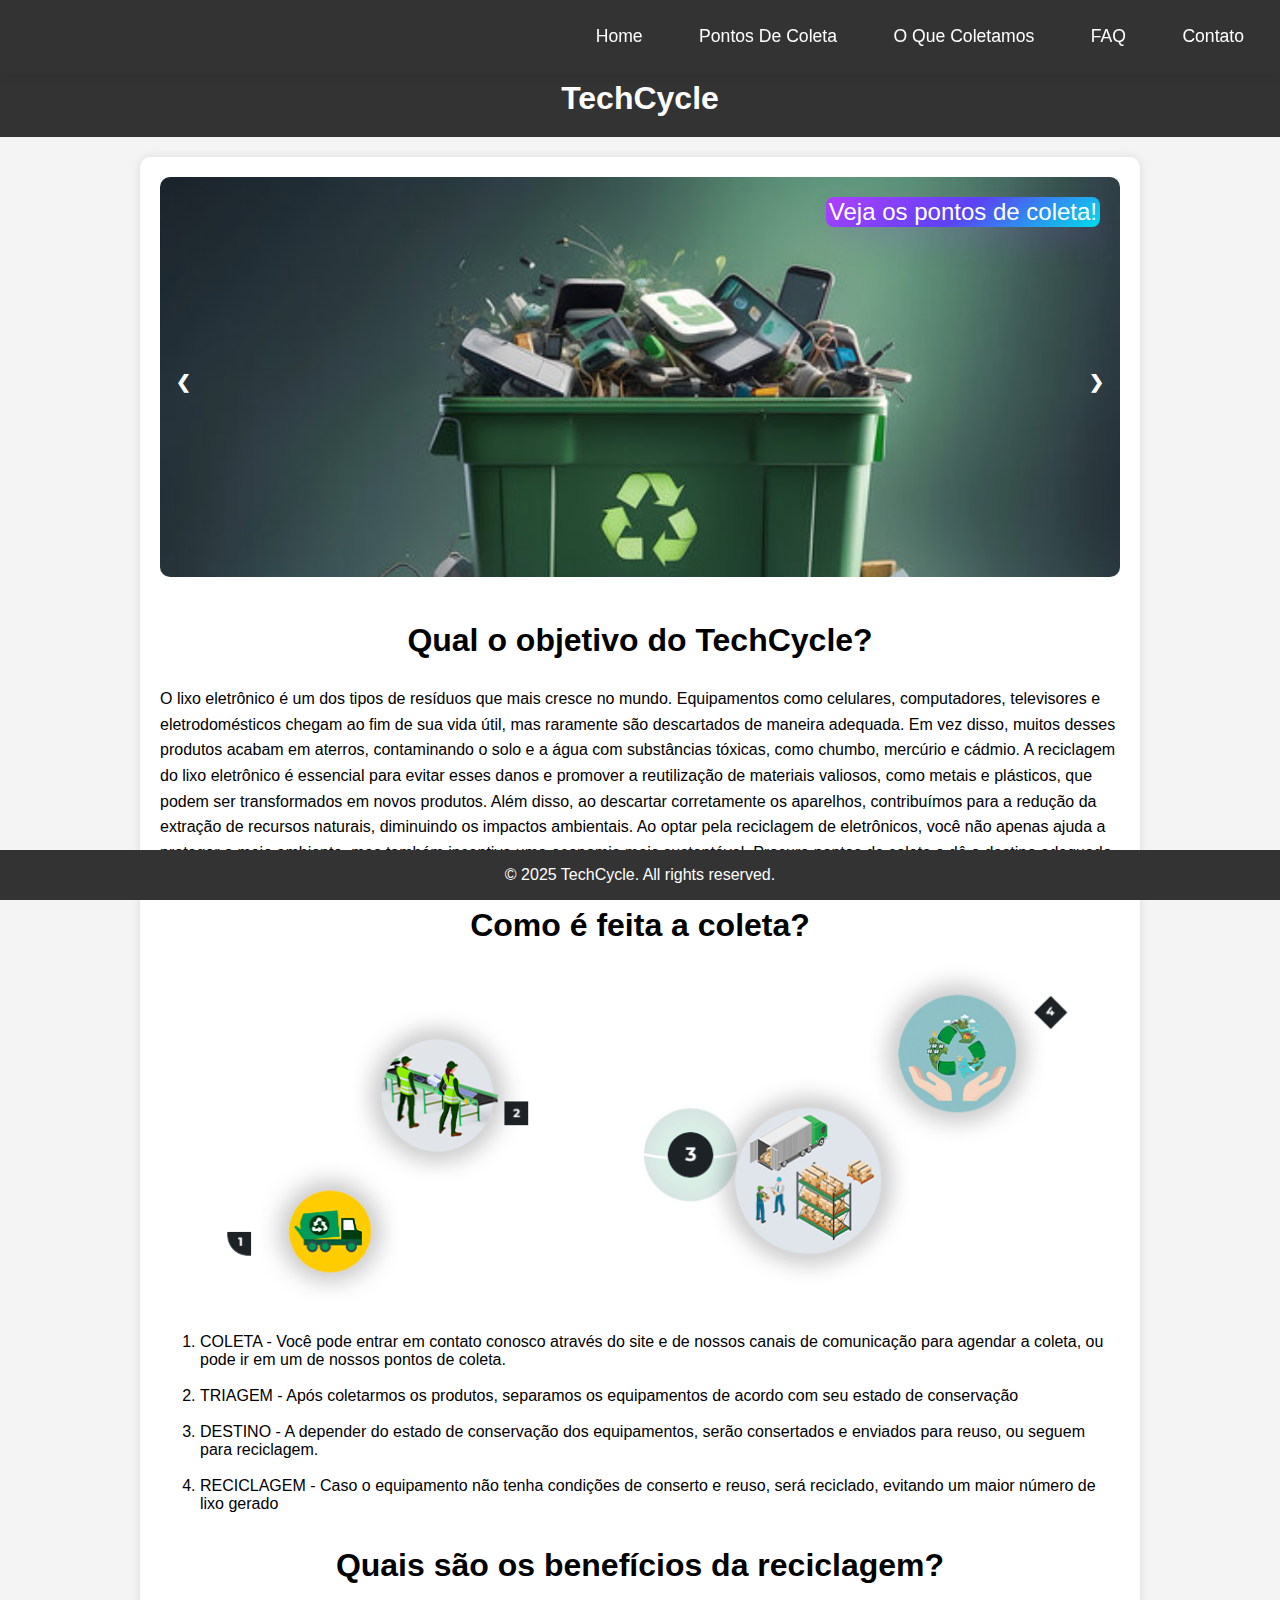
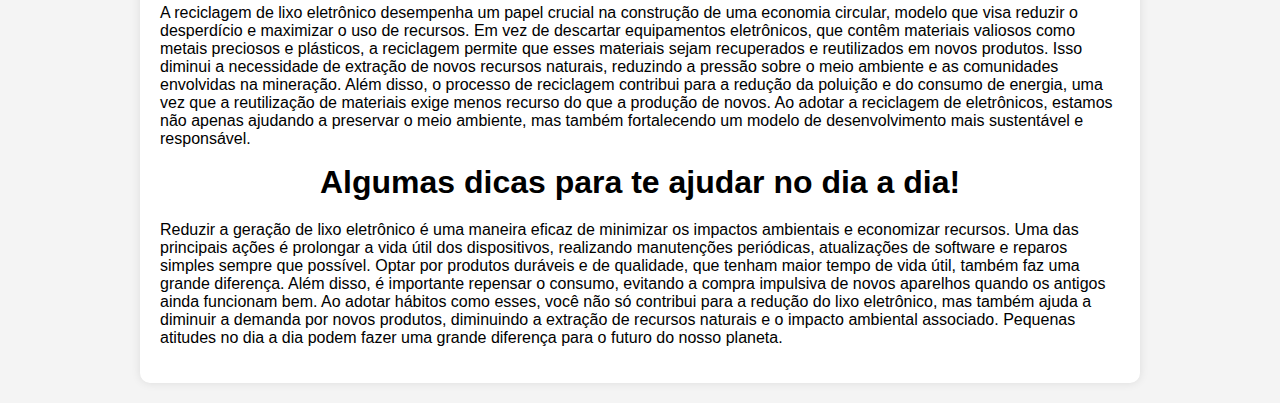
<file: techcycle/index.html>
<!DOCTYPE html>
<html lang="pt-br">
<head>
  <meta charset="UTF-8">
  <meta name="viewport" content="width=device-width, initial-scale=1.0">
  <title>TechCycle</title>
  <link rel="stylesheet" href="CSS/styles.css">
</head>
<body>
    <nav class="navbar">
        
        <ul class="nav-links">
          <li><a href="#">Home</a></li>
          <li><a href="pags/pontos.html">Pontos De Coleta</a></li>
          <li><a href="pags/itens.html">O Que Coletamos</a></li>
          <li><a href="pags/FAQ.html">FAQ</a></li>
          <li><a href="pags/contato.html">Contato</a></li>
        </ul>
      </nav>
    
  <header>
    <h1>TechCycle</h1>
  </header>

  <section class="intro">

    <div class="slider-container">

        <!-- Full-width images with number and caption text -->
        <div class="mySlides fade">
          <img src="images/slide1.jpg" style="width:100%">
          <a href="#your-link" class="button-64">Veja os pontos de coleta!</a>
        </div>
      
        <div class="mySlides fade">
          <img src="images/slide2.jpg" style="width:100%">
          <a href="#your-link" class="button-64">O que coletamos?</a>
        </div>
      
        <div class="mySlides fade">
          <img src="images/slide3.png" style="width:40%">
          <a href="#your-link" class="button-64">Entre em contato!</a>
        </div>
      
        <!-- Next and previous buttons -->
        <a class="prev" onclick="plusSlides(-1)">&#10094;</a>
        <a class="next" onclick="plusSlides(1)">&#10095;</a>
      </div>
      <br>
      
       

    <div class="intro-text">
      <h1><center>Qual o objetivo do TechCycle?</center></h1>
      <p>O lixo eletrônico é um dos tipos de resíduos que mais cresce no mundo. Equipamentos como celulares, computadores, televisores e eletrodomésticos
         chegam ao fim de sua vida útil, mas raramente são descartados de maneira adequada. Em vez disso, muitos desses produtos acabam em aterros, contaminando o solo e a água
          com substâncias tóxicas, como chumbo, mercúrio e cádmio. A reciclagem do lixo eletrônico é essencial para evitar esses danos e promover a reutilização de materiais valiosos, 
          como metais e plásticos, que podem ser transformados em novos produtos. Além disso, ao descartar corretamente os aparelhos, contribuímos para a redução da extração de recursos
           naturais, diminuindo os impactos ambientais. Ao optar pela reciclagem de eletrônicos, você não apenas ajuda a proteger o meio ambiente, mas também incentiva uma economia mais
            sustentável. Procure pontos de coleta e dê o destino adequado para os seus dispositivos antigos. O planeta agradece!
      </p>
    </div>

    <div class="coleta">
        <h1><center>Como é feita a coleta?</center></h1>
        <img src="images/coleta.png" style="width: 100%;">
        <ol>
            <li>COLETA - 
                Você pode entrar em contato conosco através do site e de nossos canais de comunicação para agendar a coleta, ou pode ir em um de nossos pontos de coleta.</li><br>

            <li>TRIAGEM -
Após coletarmos os produtos, separamos os equipamentos de acordo com seu estado de conservação</li><br>

            <li>DESTINO -
                A depender do estado de conservação dos equipamentos, serão consertados e enviados para reuso, ou seguem para reciclagem.</li><br>

            <li>RECICLAGEM -
Caso o equipamento não tenha condições de conserto e reuso, será reciclado, evitando um maior número de lixo gerado</li><br>

          </ol>

          <h1><center>Quais são os benefícios da reciclagem?</center></h1>
          <p>
            A reciclagem de lixo eletrônico desempenha um papel crucial na construção de uma economia circular, modelo que visa reduzir o desperdício e maximizar o uso de recursos. 
            Em vez de descartar equipamentos eletrônicos, que contêm materiais valiosos como metais preciosos e plásticos, a reciclagem permite que esses materiais sejam recuperados e 
            reutilizados em novos produtos. Isso diminui a necessidade de extração de novos recursos naturais, reduzindo a pressão sobre o meio ambiente e as comunidades envolvidas na 
            mineração. Além disso, o processo de reciclagem contribui para a redução da poluição e do consumo de energia, uma vez que a reutilização de materiais exige menos recurso
             do que a produção de novos. Ao adotar a reciclagem de eletrônicos, estamos não apenas ajudando a preservar o meio ambiente, mas também fortalecendo um modelo de desenvolvimento 
             mais sustentável e responsável.</p>

        <h1><center>Algumas dicas para te ajudar no dia a dia!</center></h1>
        <p>Reduzir a geração de lixo eletrônico é uma maneira eficaz de minimizar os impactos ambientais e economizar recursos. Uma das principais ações é prolongar a vida útil dos dispositivos, 
            realizando manutenções periódicas, atualizações de software e reparos simples sempre que possível. Optar por produtos duráveis e de qualidade, que tenham maior tempo de vida útil,
             também faz uma grande diferença. Além disso, é importante repensar o consumo, evitando a compra impulsiva de novos aparelhos quando os antigos ainda funcionam bem. Ao adotar 
             hábitos como esses, você não só contribui para a redução do lixo eletrônico, mas também ajuda a diminuir a demanda por novos produtos, diminuindo a extração de recursos naturais
              e o impacto ambiental associado. Pequenas atitudes no dia a dia podem fazer uma grande diferença para o futuro do nosso planeta.</p>
    </div>
  </section>

  
 
  <footer>
    <p>&copy; 2025 TechCycle. All rights reserved.</p>
  </footer> 

  <script src="JS/slide.js"></script> 
  
</body>
</html>
</file>
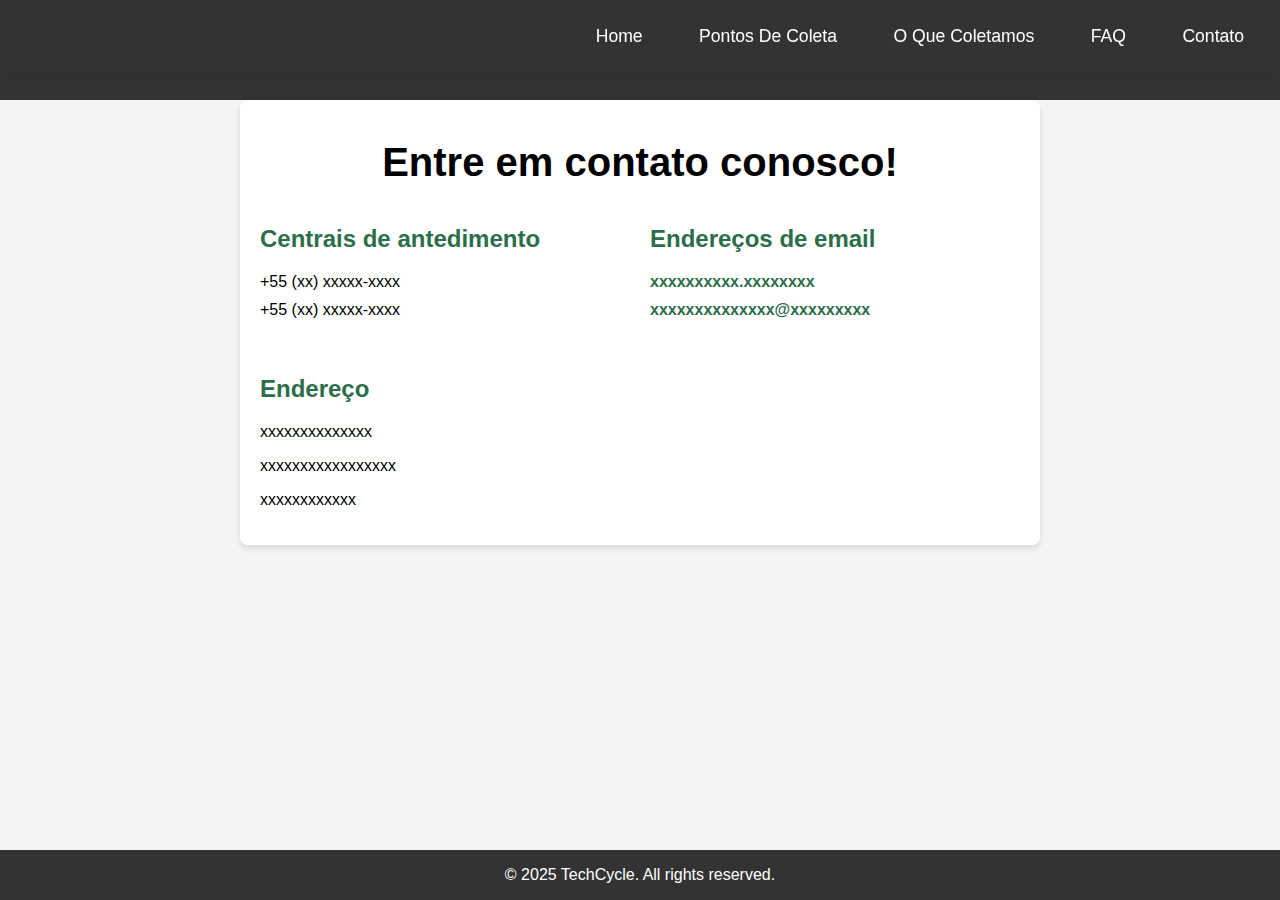
<file: techcycle/pags/contato.html>
<!DOCTYPE html>
<html lang="pt-br">
<head>
  <meta charset="UTF-8">
  <meta name="viewport" content="width=device-width, initial-scale=1.0">
  <title>Contato</title>
  <link rel="stylesheet" href="../CSS/styles.css">
  <link rel="stylesheet" href="../CSS/contato.css">
</head>
<header>
<nav class="navbar">
        
    <ul class="nav-links">
      <li><a href="../index.html">Home</a></li>
      <li><a href="pontos.html">Pontos De Coleta</a></li>
      <li><a href="itens.html">O Que Coletamos</a></li>
      <li><a href="FAQ.html">FAQ</a></li>
      <li><a href="#">Contato</a></li>
    </ul>
  </nav>
</header>
<body>
    
    
  <div class="contact-container">
    <h1>Entre em contato conosco!</h1>

    <div class="contact-info">
      <div class="contact-item">
        <h2>Centrais de antedimento</h2>
        <ul>
          <li>+55 (xx) xxxxx-xxxx</li>
          <li>+55 (xx) xxxxx-xxxx</li>
        </ul>
      </div>

      <div class="contact-item">
        <h2>Endereços de email</h2>
        <ul>
          <li><a href="#">xxxxxxxxxx.xxxxxxxx</a></li>
          <li><a href="#">xxxxxxxxxxxxxx@xxxxxxxxx</a></li>
        </ul>
      </div>

      <div class="contact-item">
        <h2>Endereço</h2>
        <p>xxxxxxxxxxxxxx</p>
        <p>xxxxxxxxxxxxxxxxx</p>
        <p>xxxxxxxxxxxx</p>
      </div>
    </div>
  </div>

  <footer>
    <p>&copy; 2025 TechCycle. All rights reserved.</p>
  </footer>
</body>
</html>
</file>
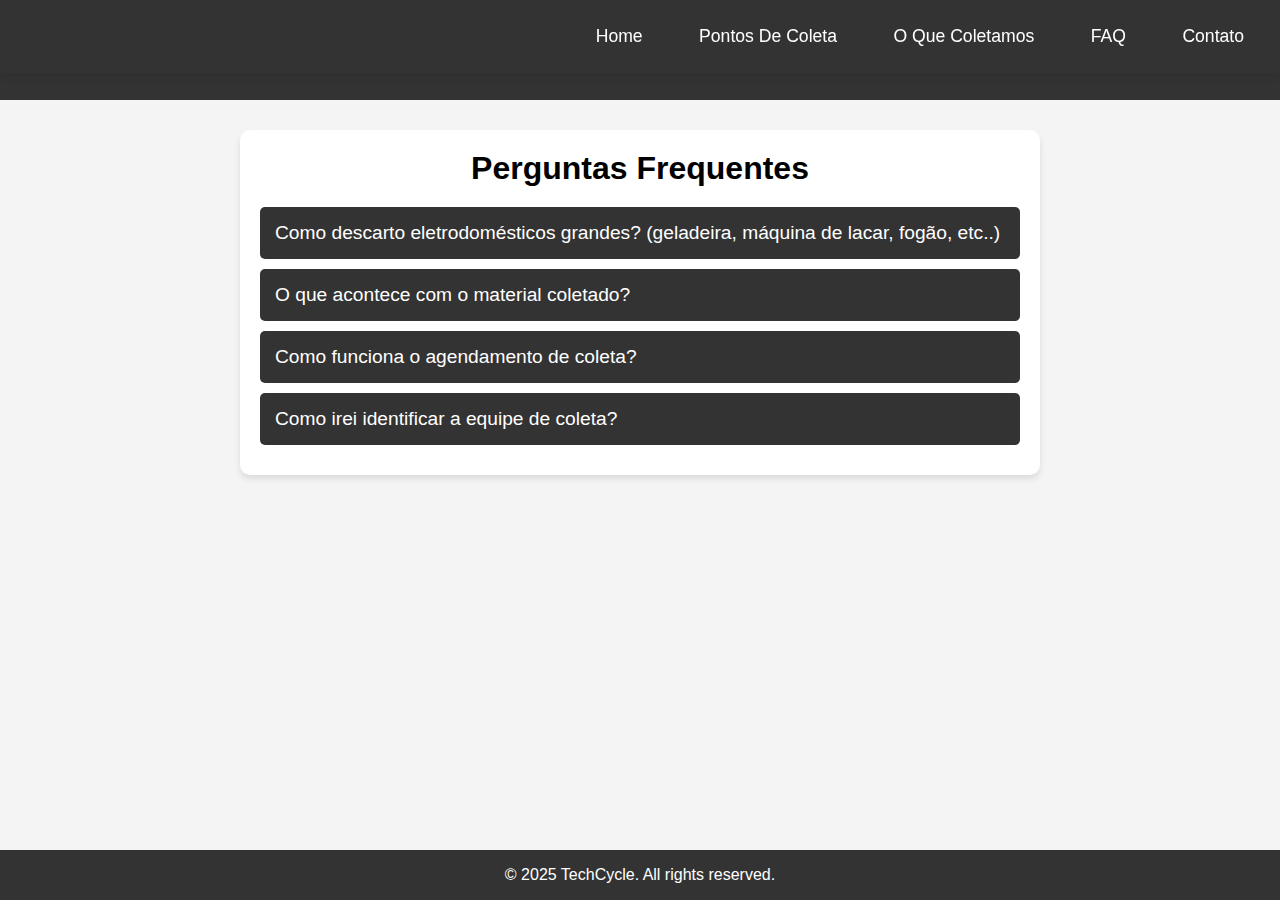
<file: techcycle/pags/FAQ.html>
<!DOCTYPE html>
<html lang="pt-br">
<head>
  <meta charset="UTF-8">
  <meta name="viewport" content="width=device-width, initial-scale=1.0">
  <title>FAQ</title>
  <link rel="stylesheet" href="../CSS/styles.css">
  <link rel="stylesheet" href="../CSS/FAQ.css">
</head>
<body>
  <header>  <nav class="navbar">
        
    <ul class="nav-links">
      <li><a href="../index.html">Home</a></li>
      <li><a href="pontos.html">Pontos De Coleta</a></li>
      <li><a href="itens.html">O Que Coletamos</a></li>
      <li><a href="#">FAQ</a></li>
      <li><a href="contato.html">Contato</a></li>
    </ul>
  </nav></header>

  <div class="faq-container">
    <h1>Perguntas Frequentes</h1>

    <div class="faq-item">
      <button class="faq-question">Como descarto eletrodomésticos grandes? (geladeira, máquina de lacar, fogão, etc..)</button>
      <div class="faq-answer">
        <p>Para a retirada desses materiais é necessário observar as seguintes condições: Facilite a coleta. Procure deixar o eletrodoméstico desligado em local de fácil acesso.
           Para retiradas em apartamentos autorize a entrada de nosso veículo no condomínio. Quando realizamos a retirada de materiais de maior volume precisamos disponibilizar 
           veículos maiores e com o tempo maior para realizar a coleta.</p>
      </div>
    </div>

    <div class="faq-item">
      <button class="faq-question">O que acontece com o material coletado?</button>
      <div class="faq-answer">
        <p>Gerenciamos o lixo para que 100% dos equipamentos coletados sejam reaproveitados, reincorporados ao ciclo produtivo e ao reúso, dentro e fora de nossa empresa. 
          Trabalhamos de forma profissional, coletas programadas e envio de resíduos ao processador (destinação final) semanalmente. Em nosso processo nada é desperdiçado.</p>
      </div>
    </div>

    <div class="faq-item">
      <button class="faq-question">Como funciona o agendamento de coleta?</button>
      <div class="faq-answer">
        <p>Trabalhamos de segunda á sexta em horário comercial (8 ás 17h). Devido a demanda diária fica díficil precisar horários para retirada, por conta da região e quantidade de 
          materiais algumas coletas podem demorar mais que outras. Caso não possa ser em horário comercial basta nos informar que colocaremos uma observação para que o motorista
           avise quando estiver á caminho.</p>
      </div>
    </div>
   
    <div class="faq-item">
      <button class="faq-question">Como irei identificar a equipe de coleta?</button>
      <div class="faq-answer">
        <p>Nossos colaboradores vão devidamente uniformizados. Após a confirmação do agendamento, informaremos todos os dados do veículo,
           nome do motorista e ajudante para sua segurança.</p>
      </div>
    </div>
  </div>

  <script src="../JS/accordion_toggle.js"></script>

    <footer>
      <p>&copy; 2025 TechCycle. All rights reserved.</p>
    </footer> 
  
</body>
</html>
</file>
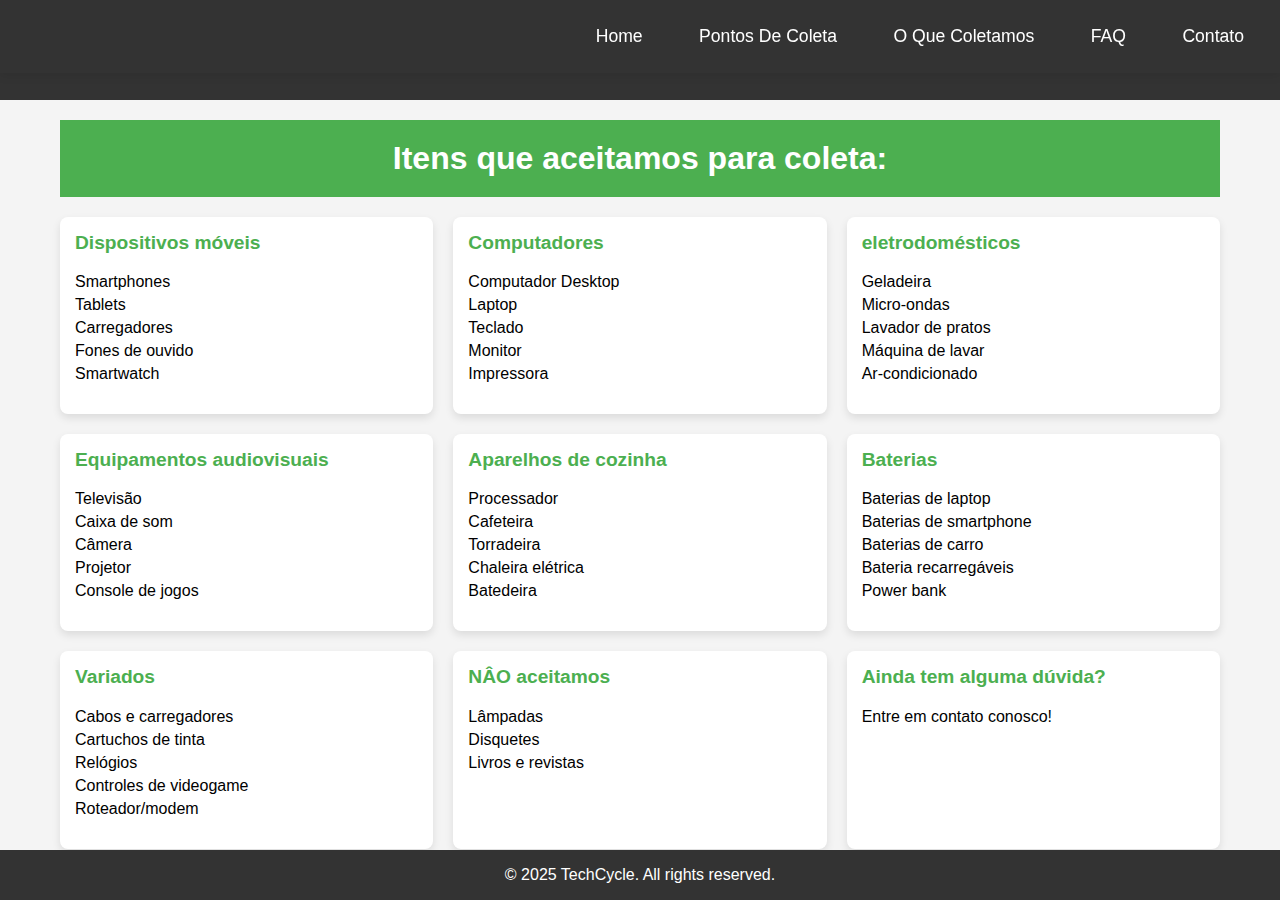
<file: techcycle/pags/itens.html>
<!DOCTYPE html>
<html lang="pt-br">
<head>
  <meta charset="UTF-8">
  <meta name="viewport" content="width=device-width, initial-scale=1.0">
  <title>O que coletamos?</title>
  <link rel="stylesheet" href="../CSS/styles.css">
  <link rel="stylesheet" href="../CSS/itens.css">
</head>

<header> <nav class="navbar">
        
  <ul class="nav-links">
    <li><a href="../index.html">Home</a></li>
    <li><a href="pontos.html">Pontos De Coleta</a></li>
    <li><a href="#">O Que Coletamos</a></li>
    <li><a href="FAQ.html">FAQ</a></li>
    <li><a href="contato.html">Contato</a></li>
  </ul>
</nav></header>

<body>
  <section class="container">
    <h1>Itens que aceitamos para coleta:</h1>
    <div class="grid-container">
        <!-- Mobile Devices -->
        <div class="grid-item">
            <h3>Dispositivos móveis</h3>
            <ul>
                <li>Smartphones</li>
                <li>Tablets</li>
                <li>Carregadores</li>
                <li>Fones de ouvido</li>
                <li>Smartwatch</li>
            </ul>
        </div>
        <!-- Computers & Laptops -->
        <div class="grid-item">
            <h3>Computadores</h3>
            <ul>
                <li>Computador Desktop</li>
                <li>Laptop</li>
                <li>Teclado</li>
                <li>Monitor</li>
                <li>Impressora</li>
            </ul>
        </div>
        <!-- Home Appliances -->
        <div class="grid-item">
            <h3>eletrodomésticos</h3>
            <ul>
                <li>Geladeira</li>
                <li>Micro-ondas</li>
                <li>Lavador de pratos</li>
                <li>Máquina de lavar</li>
                <li>Ar-condicionado</li>
            </ul>
        </div>
        <!-- Audio & Visual Equipment -->
        <div class="grid-item">
            <h3>Equipamentos audiovisuais</h3>
            <ul>
                <li>Televisão</li>
                <li>Caixa de som</li>
                <li>Câmera</li>
                <li>Projetor</li>
                <li>Console de jogos</li>
            </ul>
        </div>
        <!-- Kitchen Electronics -->
        <div class="grid-item">
            <h3>Aparelhos de cozinha</h3>
            <ul>
                <li>Processador</li>
                <li>Cafeteira</li>
                <li>Torradeira</li>
                <li>Chaleira elétrica</li>
                <li>Batedeira</li>
            </ul>
        </div>
        <!-- Batteries & Power Sources -->
        <div class="grid-item">
            <h3>Baterias</h3>
            <ul>
                <li>Baterias de laptop</li>
                <li>Baterias de smartphone</li>
                <li>Baterias de carro</li>
                <li>Bateria recarregáveis</li>
                <li>Power bank</li>
            </ul>
        </div>
        <!-- Miscellaneous Items -->
        <div class="grid-item">
            <h3>Variados</h3>
            <ul>
                <li>Cabos e carregadores</li>
                <li>Cartuchos de tinta</li>
                <li>Relógios</li>
                <li>Controles de videogame</li>
                <li>Roteador/modem</li>
            </ul>
        </div>

        <div class="grid-item">
          <h3>NÂO aceitamos</h3>
          <ul>
              <li>Lâmpadas</li>
              <li>Disquetes</li>
              <li>Livros e revistas</li>
          </ul>
      </div>

      <div class="grid-item">
        <h3>Ainda tem alguma dúvida?</h3>
            <p>Entre em contato conosco!</p>
            
        
    </div>
    

    </div>
</section>

<footer>
  <p>&copy; 2025 TechCycle. All rights reserved.</p>
</footer>

</body>
</html>
</file>
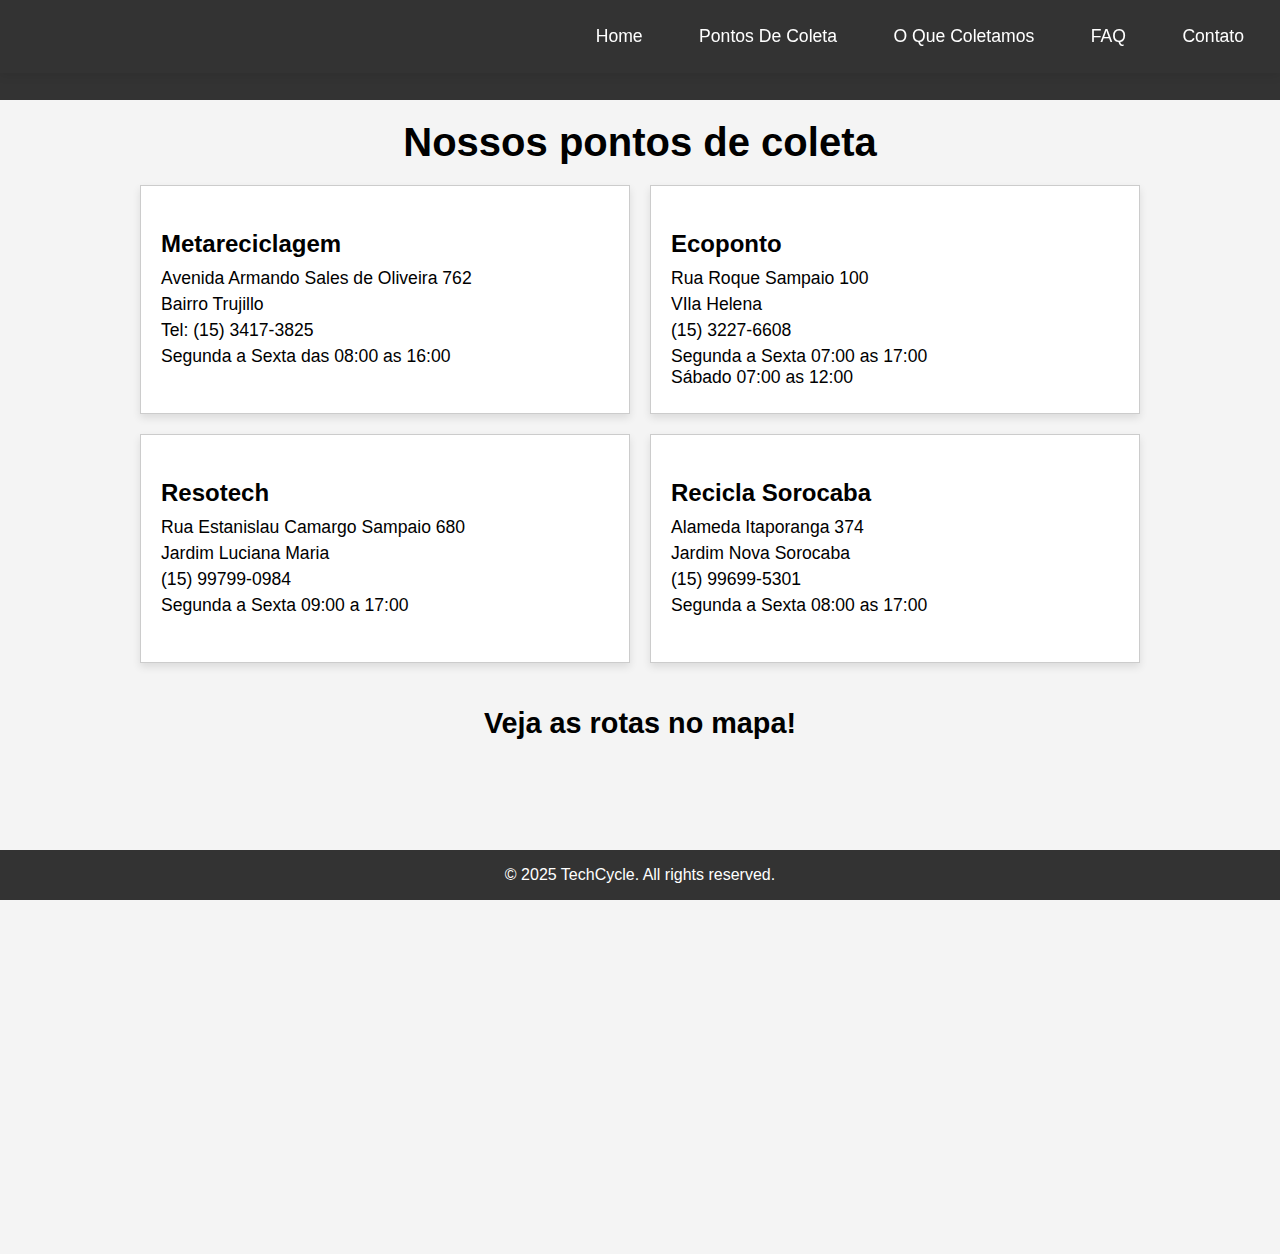
<file: techcycle/pags/pontos.html>
<!DOCTYPE html>
<html lang="pt-br">
<head>
    <meta charset="UTF-8">
    <meta name="viewport" content="width=device-width, initial-scale=1.0">
    <title>Nossos pontos de coleta</title>
    <link rel="stylesheet" href="../CSS/styles.css">
    <link rel="stylesheet" href="../CSS/pontos.css">
</head>

<body>
    <header> <nav class="navbar">
        
        <ul class="nav-links">
          <li><a href="../index.html">Home</a></li>
          <li><a href="#">Pontos De Coleta</a></li>
          <li><a href="itens.html">O Que Coletamos</a></li>
          <li><a href="FAQ.html">FAQ</a></li>
          <li><a href="contato.html">Contato</a></li>
        </ul>
      </nav></header>

    <!-- Uma seção com vários painéis contendo as informações relevantes de uma forma mais compacta -->
    <section class="collection-point">
        <h1>Nossos pontos de coleta</h1>
    <div class="grid-container">
       
        <div class="grid-item">
            <h3>Metareciclagem</h3>
            <ul>
                <li>Avenida Armando Sales de Oliveira 762</li>
                <li>Bairro Trujillo</li>
                <li>Tel: (15) 3417-3825</li>
                <li>Segunda a Sexta das 08:00 as 16:00</li>
            </ul>
        </div>

        <div class="grid-item">
            <h3>Ecoponto</h3>
            <ul>
                <li>Rua Roque Sampaio 100</li>
                <li>VIla Helena</li>
                <li>(15) 3227-6608</li>
                <li>Segunda a Sexta 07:00 as 17:00 <br>
                Sábado 07:00 as 12:00</li>
            </ul>
        </div>

        <div class="grid-item">
            <h3>Resotech</h3>
            <ul>
                <li>Rua Estanislau Camargo Sampaio 680</li>
                <li>Jardim Luciana Maria</li>
                <li>(15) 99799-0984</li>
                <li>Segunda a Sexta 09:00 a 17:00</li>
            </ul>
        </div>
  
        <div class="grid-item">
            <h3>Recicla Sorocaba</h3>
            <ul>
                <li>Alameda Itaporanga 374</li>
                <li>Jardim Nova Sorocaba</li>
                <li>(15) 99699-5301</li>
                <li>Segunda a Sexta 08:00 as 17:00</li>
            </ul>
        </div>
      

        
    </div>

    <!-- Integração com o Google Maps -->
    <div class="map-container">
        <h2>Veja as rotas no mapa!</h2>
        <iframe src="https://www.google.com/maps/embed?pb=YOUR_GOOGLE_MAPS_EMBED_URL" 
                width="600" height="450" style="border:0;" allowfullscreen="" loading="lazy">
        </iframe>
    </div>
    </section>

    
  <footer>
    <p>&copy; 2025 TechCycle. All rights reserved.</p>
  </footer>
</body>
</html>
</file>
<file: techcycle/CSS/styles.css>
html, body {
  min-height: 100%;
}

body {

    font-family: Arial, sans-serif;
    margin: 0;
    padding: 0;
    background-color: #f4f4f4;
    height: 100%;
    margin-bottom: 20px;


  }
  
  header {
    background-color: #333;
    color: white;
    text-align: center;
    padding: 20px 0;
  }
  
  h1 {
    margin: 0;
  }
  
  .intro {
    max-width: 1000px;
    margin: 20px auto;
    padding: 20px;
    background-color: white;
    border-radius: 10px;
    box-shadow: 0 0 10px rgba(0, 0, 0, 0.1);
  }
  
  .slider-container {
    position: relative;
    width: 100%;
    height: 400px; /* Adjust the height to suit your design */
    overflow: hidden;
    border-radius: 10px;
  }
  
  .slider {
    display: flex;
    width: 300%; /* Three slides, so 100% * 3 */
    animation: slide 10s infinite; /* Slide animation */
  }
  
  .slide {
    width: 100%;
    height: 100%;
    background-size: cover;
    background-position: center;
    transition: transform 0.5s ease-in-out;
  
    /* Temporary background color for debugging */
    background-color: #ccc; /* Temporarily add a color */
  }
  
  .slider-content {
    position: absolute;
    top: 50%;
    left: 50%;
    transform: translate(-50%, -50%);
    color: white;
    text-align: center;
    z-index: 10;
  }
  
  button {
    background-color: #4CAF50;
    color: white;
    border: none;
    padding: 10px 20px;
    text-align: center;
    cursor: pointer;
    border-radius: 5px;
    font-size: 16px;
  }
  
  button:hover {
    background-color: #45a049;
  }
  
  

/* CSS */
.button-64 {
  position: absolute;
  top: 20px; /* Distance from the top of the image */
  right: 20px; /* Distance from the right edge of the image */
  padding: 20px 30px;
  background-image: linear-gradient(144deg,#AF40FF, #5B42F3 50%,#00DDEB);
  border: 0;
  border-radius: 8px;
  box-shadow: rgba(151, 65, 252, 0.2) 0 15px 30px -5px;
  box-sizing: border-box;
  color: white;
  display: flex;
  font-family: Phantomsans, sans-serif;
  font-size: 20px;
  justify-content: center;
  line-height: 1em;
  max-width: 50%;
  min-width: 140px;
  padding: 3px;
  text-decoration: none;
  user-select: none;
  -webkit-user-select: none;
  touch-action: manipulation;
  white-space: nowrap;
  cursor: pointer;
}

.button-64:active,
.button-64:hover {
  outline: 0;
}

.button-64 span {
  background-color: rgb(5, 6, 45);
  padding: 16px 24px;
  border-radius: 6px;
  width: 100%;
  height: 100%;
  transition: 300ms;
}

.button-64:hover span {
  background: none;
}

@media (min-width: 768px) {
  .button-64 {
    font-size: 24px;
    min-width: 196px;
  }
}
  .intro-text {
    margin-top: 20px;
    line-height: 1.6;
  }
  
  footer {
    text-align: center;
    background-color: #333;
    color: white;
    
    width: 100%;
    position: fixed; 
    bottom: 0px;
  }
  
  * {box-sizing:border-box}

  /* Slideshow container */
  .slider-container {
    max-width: 1000px;
    position: relative;
    margin: auto;
  }
  
  /* Hide the images by default */
  .mySlides {
    display: none;
  }
  
  /* Next & previous buttons */
  .prev, .next {
    cursor: pointer;
    position: absolute;
    top: 50%;
    width: auto;
    margin-top: -22px;
    padding: 16px;
    color: white;
    font-weight: bold;
    font-size: 18px;
    transition: 0.6s ease;
    border-radius: 0 3px 3px 0;
    user-select: none;
  }
  
  /* Position the "next button" to the right */
  .next {
    right: 0;
    border-radius: 3px 0 0 3px;
  }
  
  /* On hover, add a black background color with a little bit see-through */
  .prev:hover, .next:hover {
    background-color: rgba(0,0,0,0.8);
  }
  
  /* Fading animation */
  .fade {
    animation-name: fade;
    animation-duration: 1.5s;
  }
  
  @keyframes fade {
    from {opacity: .4}
    to {opacity: 1}
  }

  .navbar {
    position: fixed; /* Fixed positioning to keep it at the top */
    top: 0; /* Stick it to the top */
    left: 0; /* Align it to the left */
    width: 100%; /* Full width */
    background-color: #333; /* Dark background color */
    color: white; /* White text color */
    padding: 10px 20px; /* Padding for space around items */
    z-index: 1000; /* Make sure the navbar stays above other content */
    box-shadow: 0 2px 10px rgba(0, 0, 0, 0.1); /* Add some shadow for a nice effect */
    margin-bottom: 60px;
  }
  
  .navbar .logo {
    font-size: 1.5em;
    font-weight: bold;
    float: left; /* Position logo on the left */
  }
  
  .navbar .nav-links {
    list-style: none; /* Remove list style */
    float: right; /* Align links to the right */
  }
  
  .navbar .nav-links li {
    display: inline-block; /* Display links horizontally */
    margin-left: 20px; /* Space between links */
  }
  
  .navbar .nav-links a {
    text-decoration: none; /* Remove underline from links */
    color: white; /* White text color */
    font-size: 1.1em;
    padding: 8px 16px; /* Padding around text */
    transition: background-color 0.3s ease; /* Smooth transition for background */
  }
  
  .navbar .nav-links a:hover {
    background-color: #555; /* Darker background when hovering */
    border-radius: 5px; /* Slightly rounded corners */
  }
  
  /* Add some spacing below the navbar to prevent content from being hidden */
  body {
    padding-top: 60px; /* Height of the navbar to ensure content isn't hidden behind it */
  }
  
  section {
    padding: 40px 20px;
  }
  
  section h1, section h2 {
    margin-bottom: 20px;
  }

  /* Responsividade da página em telas menores*/
  @media (max-width: 768px) {
    .nav-links {
        display: flex;
        flex-direction: column;
        align-items: center; /* Center the links */
        width: 100%; /* Ensure the nav links take up full width */
    }

    .nav-links li {
        display: block; /* Stack the items */
        text-align: center;
        padding: 10px 0; /* Add vertical spacing between links */
    }
}
</file>
<file: techcycle/CSS/contato.css>
h1 {
    text-align: center;
    font-size: 2.5rem;
    margin: 20px 0;
  }
  
  /* Contact container */
  .contact-container {
    max-width: 800px;
    margin: 0 auto;
    padding: 20px;
    background-color: white;
    border-radius: 8px;
    box-shadow: 0 4px 6px rgba(0, 0, 0, 0.1);
  }
  
  /* Contact information sections */
  .contact-info {
    display: grid;
    grid-template-columns: 1fr;
    gap: 20px;
  }
  
  .contact-item h2 {
    font-size: 1.5rem;
    color: #2c6e49;
  }
  
  .contact-item ul {
    list-style: none;
    padding: 0;
  }
  
  .contact-item ul li {
    margin: 10px 0;
    font-size: 1rem;
  }
  
  .contact-item a {
    color: #2c6e49;
    text-decoration: none;
    font-weight: bold;
  }
  
  .contact-item a:hover {
    text-decoration: underline;
  }
  
  .contact-item p {
    font-size: 1rem;
  }
  

  @media (min-width: 768px) {
    .contact-info {
      grid-template-columns: 1fr 1fr;
    }
  }
</file>
<file: techcycle/CSS/FAQ.css>
.faq-container {
    max-width: 800px;
    margin: 30px auto;
    padding: 20px;
    background-color: white;
    border-radius: 10px;
    box-shadow: 0 4px 6px rgba(0, 0, 0, 0.1);
  }
  
  h1 {
    text-align: center;
    font-size: 2rem;
    margin-bottom: 20px;
  }
  
  .faq-item {
    margin-bottom: 10px;
  }
  
  .faq-question {
    width: 100%;
    padding: 15px;
    background-color: #333;
    color: white;
    border: none;
    text-align: left;
    font-size: 1.2rem;
    cursor: pointer;
    border-radius: 5px;
    transition: background-color 0.3s ease;
  }
  
  .faq-question:hover {
    background-color: #555;
  }
  
  .faq-answer {
    padding: 15px;
    background-color: #f9f9f9;
    border-left: 4px solid #4CAF50;
    display: none; /* Hide the answer by default */
    font-size: 1rem;
    margin-top: 5px;
    border-radius: 5px;
  }
  
  @media (max-width: 768px) {
    .faq-container {
      padding: 10px;
    }
  
    .faq-question {
      font-size: 1.1em; 
      padding: 12px;
    }
  
    .faq-answer {
      font-size: 0.95em; 
    }
  }
</file>
<file: techcycle/CSS/itens.css>
h1 {
  text-align: center;
  padding: 20px;
  background-color: #4CAF50;
  color: white;
  margin: 0;
}

/* Container for the grid */
.container {
  max-width: 1200px;
  margin: 0 auto;
  padding: 20px;
}

/* Grid layout */
.grid-container {
  display: grid;
  grid-template-columns: repeat(3, 1fr);
  gap: 20px;
  margin-top: 20px;
}

/* Styling for each grid item */
.grid-item {
  background-color: white;
  padding: 15px;
  border-radius: 8px;
  box-shadow: 0 4px 8px rgba(0, 0, 0, 0.1);
}

.grid-item h3 {
  margin-top: 0;
  color: #4CAF50;
  font-size: 1.2em;
}

.grid-item ul {
  list-style-type: none;
  padding-left: 0;
}

.grid-item li {
  margin: 5px 0;
}


@media screen and (max-width: 768px) {
  .grid-container {
      grid-template-columns: 1fr 1fr;
  }
}
</file>
<file: techcycle/CSS/pontos.css>
/* Seção principal*/
  .collection-point {
    display: flex;
    flex-direction: column;
    align-items: center;
    padding: 20px;
  }
  
  /* Estilo do título */
  h1 {
    text-align: center;
    font-size: 2.5em;
    margin-bottom: 20px; 
  }
  
  /* Grid */
  .grid-container {
    display: grid;
    grid-template-columns: repeat(2, 1fr); 
    grid-template-rows: repeat(2, 1fr); 
    gap: 20px; 
    width: 100%;
    max-width: 1000px; 
    margin-bottom: 20px; 
  }
  
  /* Itens do grid */
  .grid-item {
    background-color: white;
    border: 1px solid #ccc; 
    padding: 20px;
    text-align: left;
    box-shadow: 0 4px 8px rgba(0, 0, 0, 0.1);
  }
  
  .grid-item h3 {
    font-size: 1.5em; /* Tamanho do título de cada grid */
    margin-bottom: 10px;
  }
  
  .grid-item ul {
    list-style: none;
    padding: 0;
    margin: 0;
  }
  
  .grid-item li {
    margin-bottom: 5px;
    font-size: 1.1em;
  }
  
  /* Estilo do mapa */
  .map-container {
    text-align: center;
    width: 100%;
    max-width: 1000px; /* Determina a largura do mapa */
  }
  
  .map-container h2 {
    font-size: 1.8em;
    margin-bottom: 20px;
  }
  
  /* Google Maps iframe styling */
  .map-container iframe {
    width: 100%;
    height: 450px; /* Fixed height for the map */
    border: 0;
    max-width: 100%; /* Make the map responsive */
  }
  
  /* Ajustes responsivos de acordo com o tamanho da tela */
  @media (max-width: 768px) {
    /* Por exemplo: para telas pequenas, apenas uma coluna será exibida*/
    .grid-container {
      grid-template-columns: 1fr; 
    }
  
    .map-container iframe {
      height: 300px; /* Reduz o tamanho do mapa */
    }
  
    h1 {
      font-size: 2em; /* Ajusta o tamanho do título */
    }
  
    .grid-item h3 {
      font-size: 1.3em; /* Diminui o tamanho da fonte */
    }
  }
</file>
